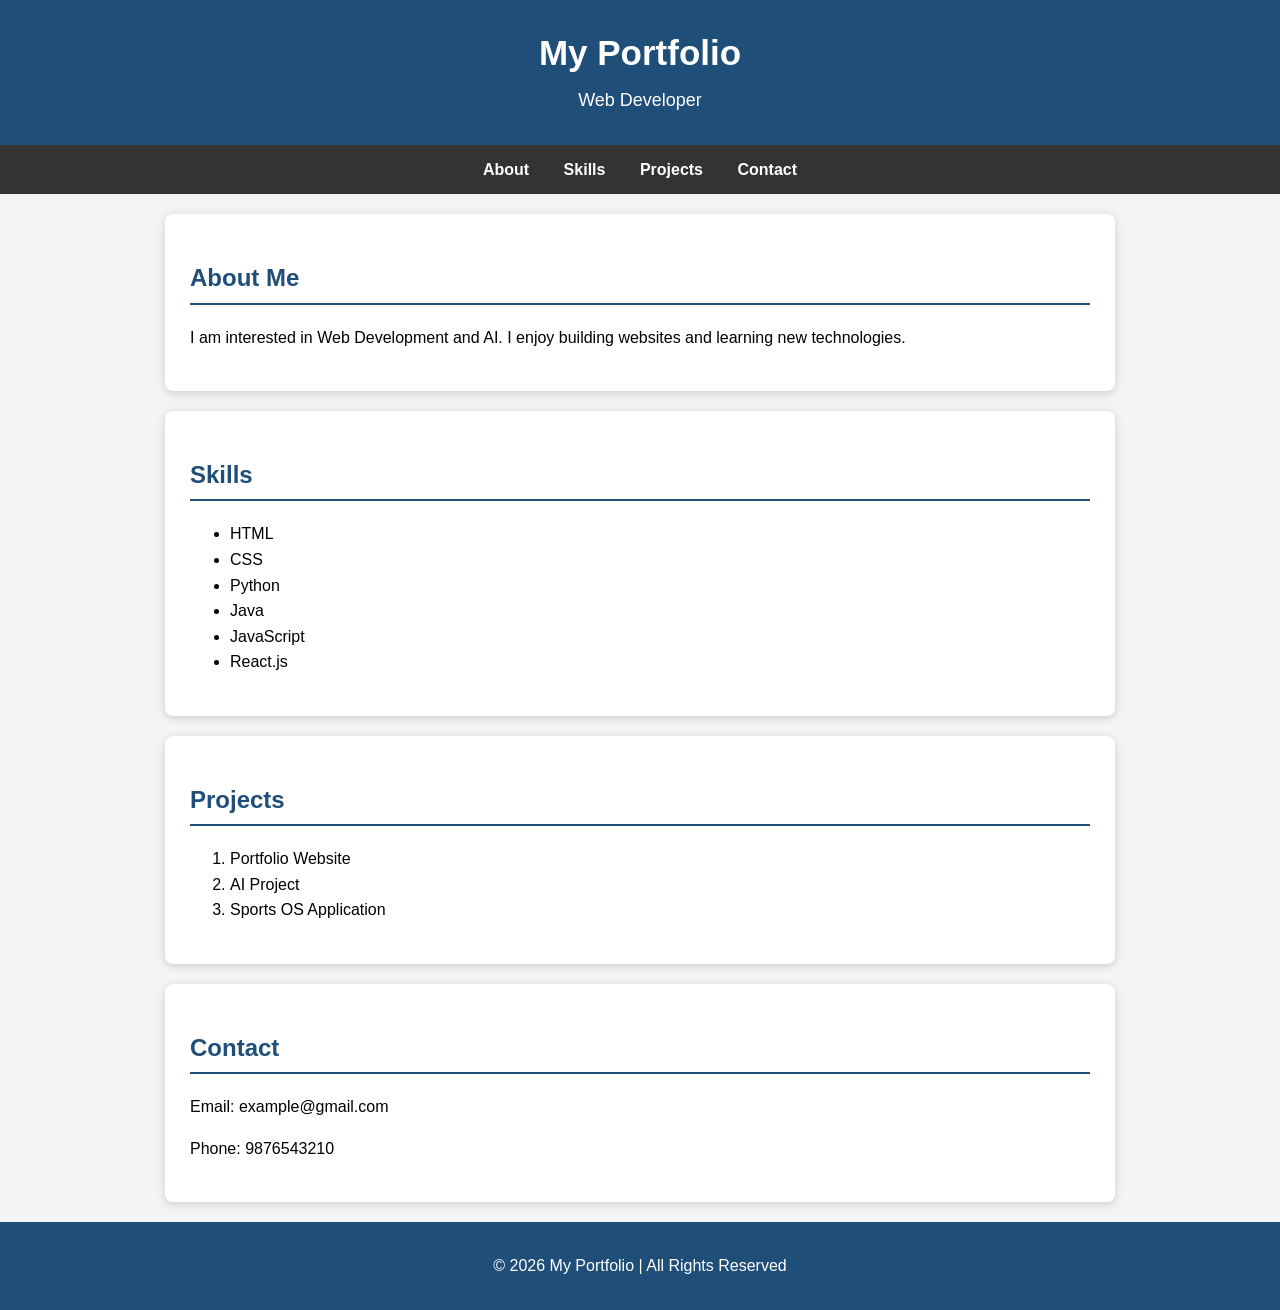
<file: index.html>
<!DOCTYPE html>
<html lang="en">

<head>
    <meta charset="UTF-8">
    <meta name="viewport" content="width=device-width, initial-scale=1.0">
    <title>My Portfolio</title>

    <link rel="stylesheet" href="style.css">
</head>

<body>

    <!-- Header -->
    <header>
        <h1>My Portfolio</h1>
        <p>Web Developer</p>
    </header>

    <!-- Navigation -->
    <nav>
        <a href="#about">About</a>
        <a href="#skills">Skills</a>
        <a href="#projects">Projects</a>
        <a href="#contact">Contact</a>
    </nav>

    <!-- About Section -->
    <section id="about">
        <h2>About Me</h2>
        <p>
            I am interested in Web Development and AI.
            I enjoy building websites and learning new technologies.
        </p>
    </section>

    <!-- Skills Section -->
    <section id="skills">
        <h2>Skills</h2>

        <ul>
            <li>HTML</li>
            <li>CSS</li>
            <li>Python</li>
            <li>Java</li>
            <li>JavaScript</li>
            <li>React.js</li>
        </ul>
    </section>

    <!-- Projects Section -->
    <section id="projects">
        <h2>Projects</h2>

        <ol>
            <li>Portfolio Website</li>
            <li>AI Project</li>
            <li>Sports OS Application</li>
        </ol>
    </section>

    <!-- Contact Section -->
    <section id="contact">
        <h2>Contact</h2>

        <p>Email: example@gmail.com</p>
        <p>Phone: 9876543210</p>
    </section>

    <!-- Footer -->
    <footer>
        <p>&copy; 2026 My Portfolio | All Rights Reserved</p>
    </footer>

</body>

</html>
</file>
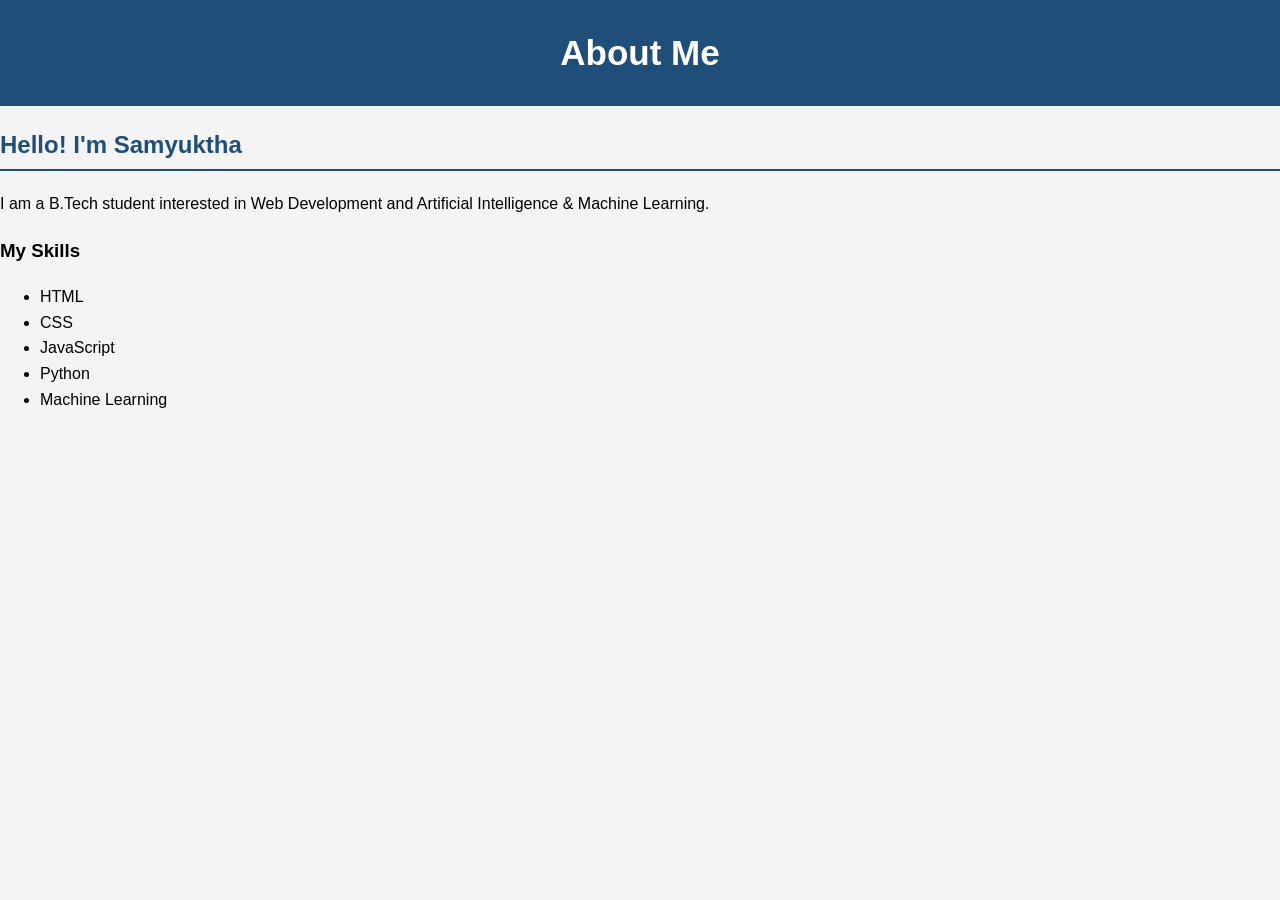
<file: about.html>
<!DOCTYPE html>
<html>
<head>
    <title>About Me</title>
    <link rel="stylesheet" href="style.css">
</head>

<body>

    <header>
        <h1>About Me</h1>
    </header>

    <main>
        <h2>Hello! I'm Samyuktha</h2>

        <p>
            I am a B.Tech student interested in Web Development
            and Artificial Intelligence & Machine Learning.
        </p>

        <h3>My Skills</h3>

        <ul>
            <li>HTML</li>
            <li>CSS</li>
            <li>JavaScript</li>
            <li>Python</li>
            <li>Machine Learning</li>
        </ul>
    </main>

</body>
</html>
</file>
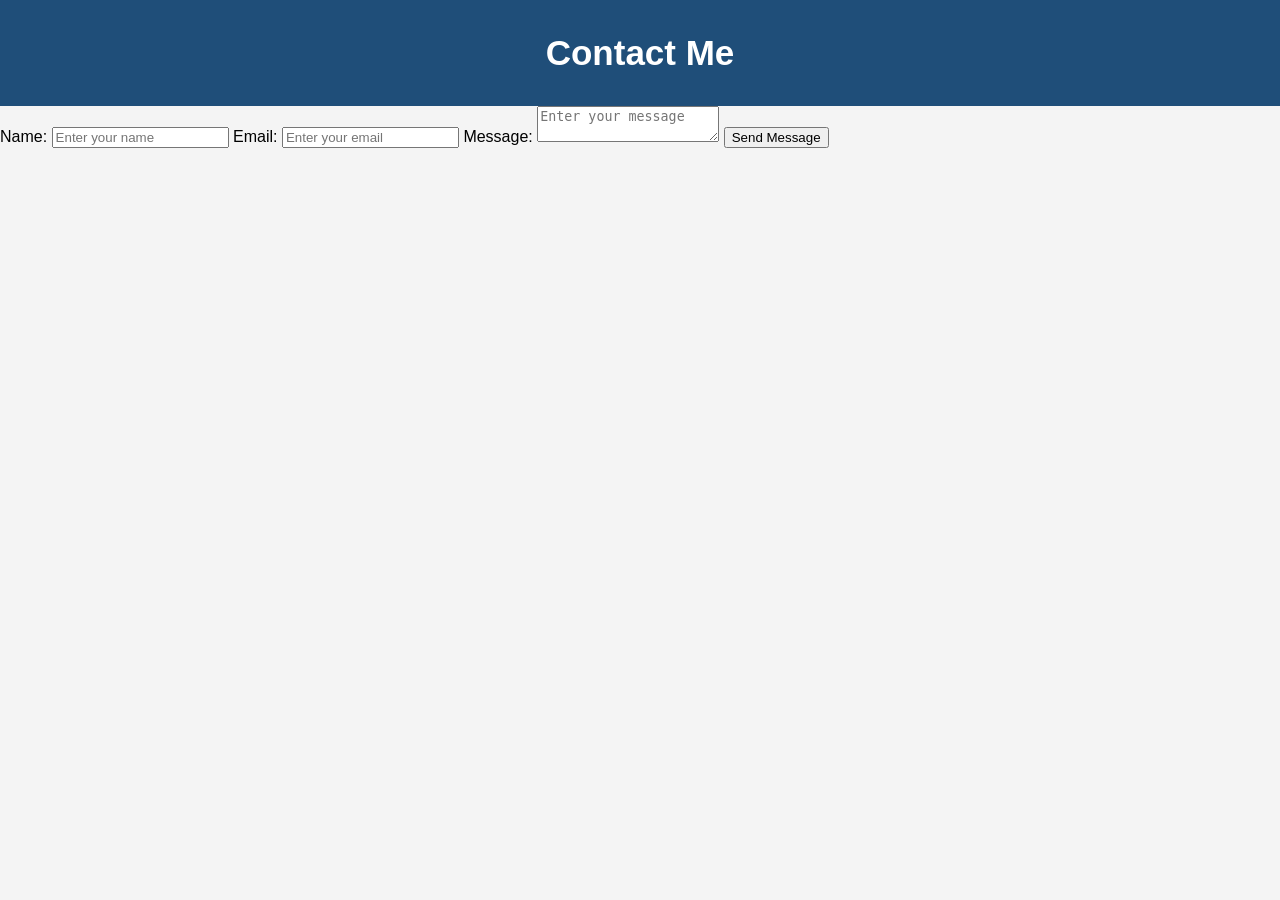
<file: contact.html>
<!DOCTYPE html>
<html>
<head>
    <title>Contact Me</title>
    <link rel="stylesheet" href="style.css">
</head>

<body>

    <header>
        <h1>Contact Me</h1>
    </header>

    <main>
        <form>
            <label>Name:</label>
            <input type="text" placeholder="Enter your name">

            <label>Email:</label>
            <input type="email" placeholder="Enter your email">

            <label>Message:</label>
            <textarea placeholder="Enter your message"></textarea>

            <button type="submit">Send Message</button>
        </form>
    </main>

</body>
</html>
</file>
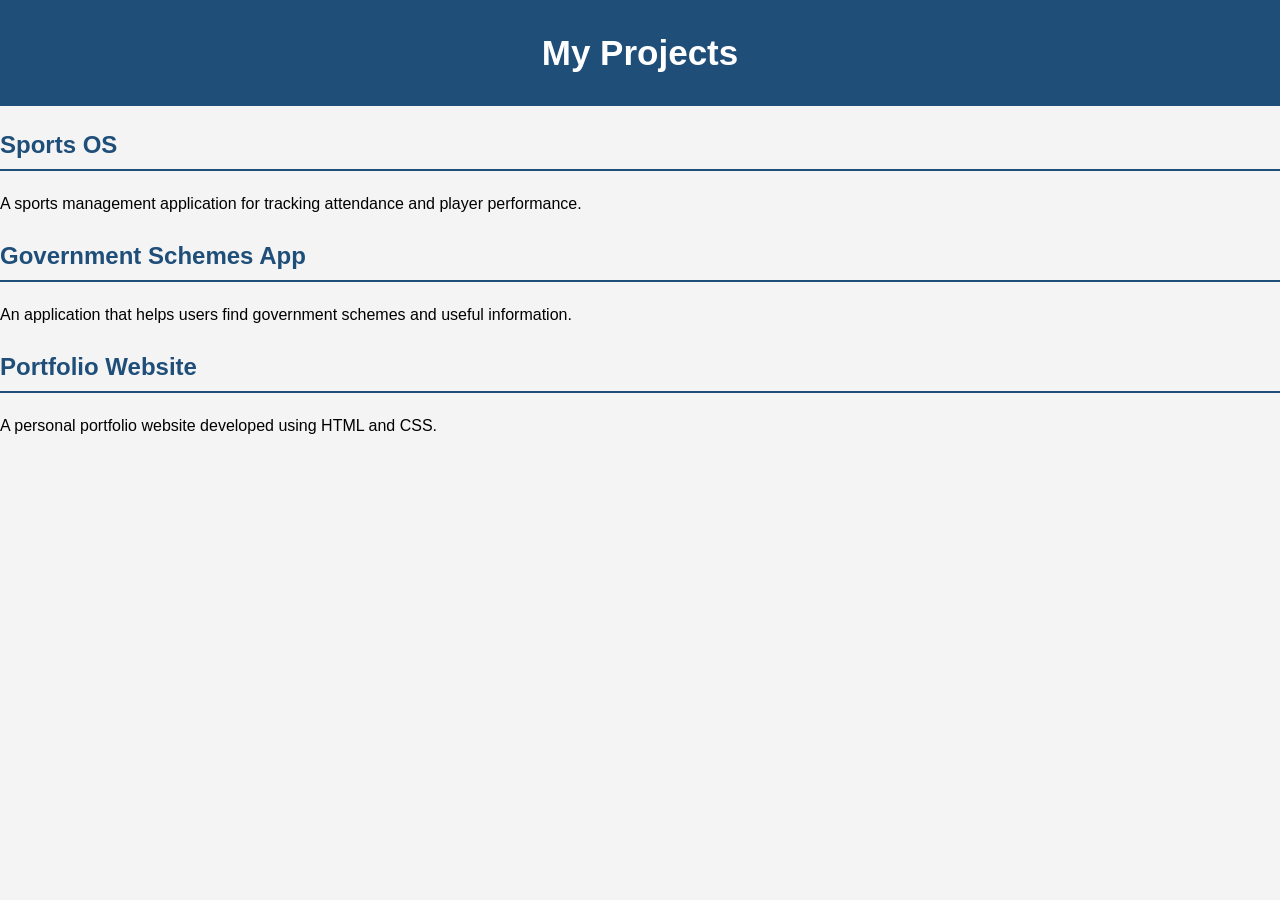
<file: projects.html>
<!DOCTYPE html>
<html>
<head>
    <title>My Projects</title>
    <link rel="stylesheet" href="style.css">
</head>

<body>

    <header>
        <h1>My Projects</h1>
    </header>

    <main>
        <div class="project">
            <h2>Sports OS</h2>
            <p>
                A sports management application for tracking
                attendance and player performance.
            </p>
        </div>

        <div class="project">
            <h2>Government Schemes App</h2>
            <p>
                An application that helps users find government
                schemes and useful information.
            </p>
        </div>

        <div class="project">
            <h2>Portfolio Website</h2>
            <p>
                A personal portfolio website developed using HTML
                and CSS.
            </p>
        </div>
    </main>

</body>
</html>
</file>
<file: style.css>
body {
    font-family: Arial, sans-serif;
    background: #f4f4f4;
    margin: 0;
    line-height: 1.6;
}

/* Header */
header {
    background: #1f4e79;
    color: white;
    text-align: center;
    padding: 25px;
}

header h1 {
    margin: 0;
    font-size: 35px;
}

header p {
    margin: 5px;
    font-size: 18px;
}

/* Navigation */
nav {
    background: #333;
    text-align: center;
    padding: 12px;
}

nav a {
    color: white;
    margin: 15px;
    text-decoration: none;
    font-weight: bold;
}

nav a:hover {
    color: #5dade2;
}

/* Sections */
section {
    background: white;
    margin: 20px auto;
    padding: 25px;
    max-width: 900px;
    border-radius: 8px;
    box-shadow: 0 2px 8px #ccc;
}

h2 {
    color: #1f4e79;
    border-bottom: 2px solid #1f4e79;
    padding-bottom: 5px;
}

/* Footer */
footer {
    background: #1f4e79;
    color: white;
    text-align: center;
    padding: 15px;
    margin-top: 20px;
}
</file>
